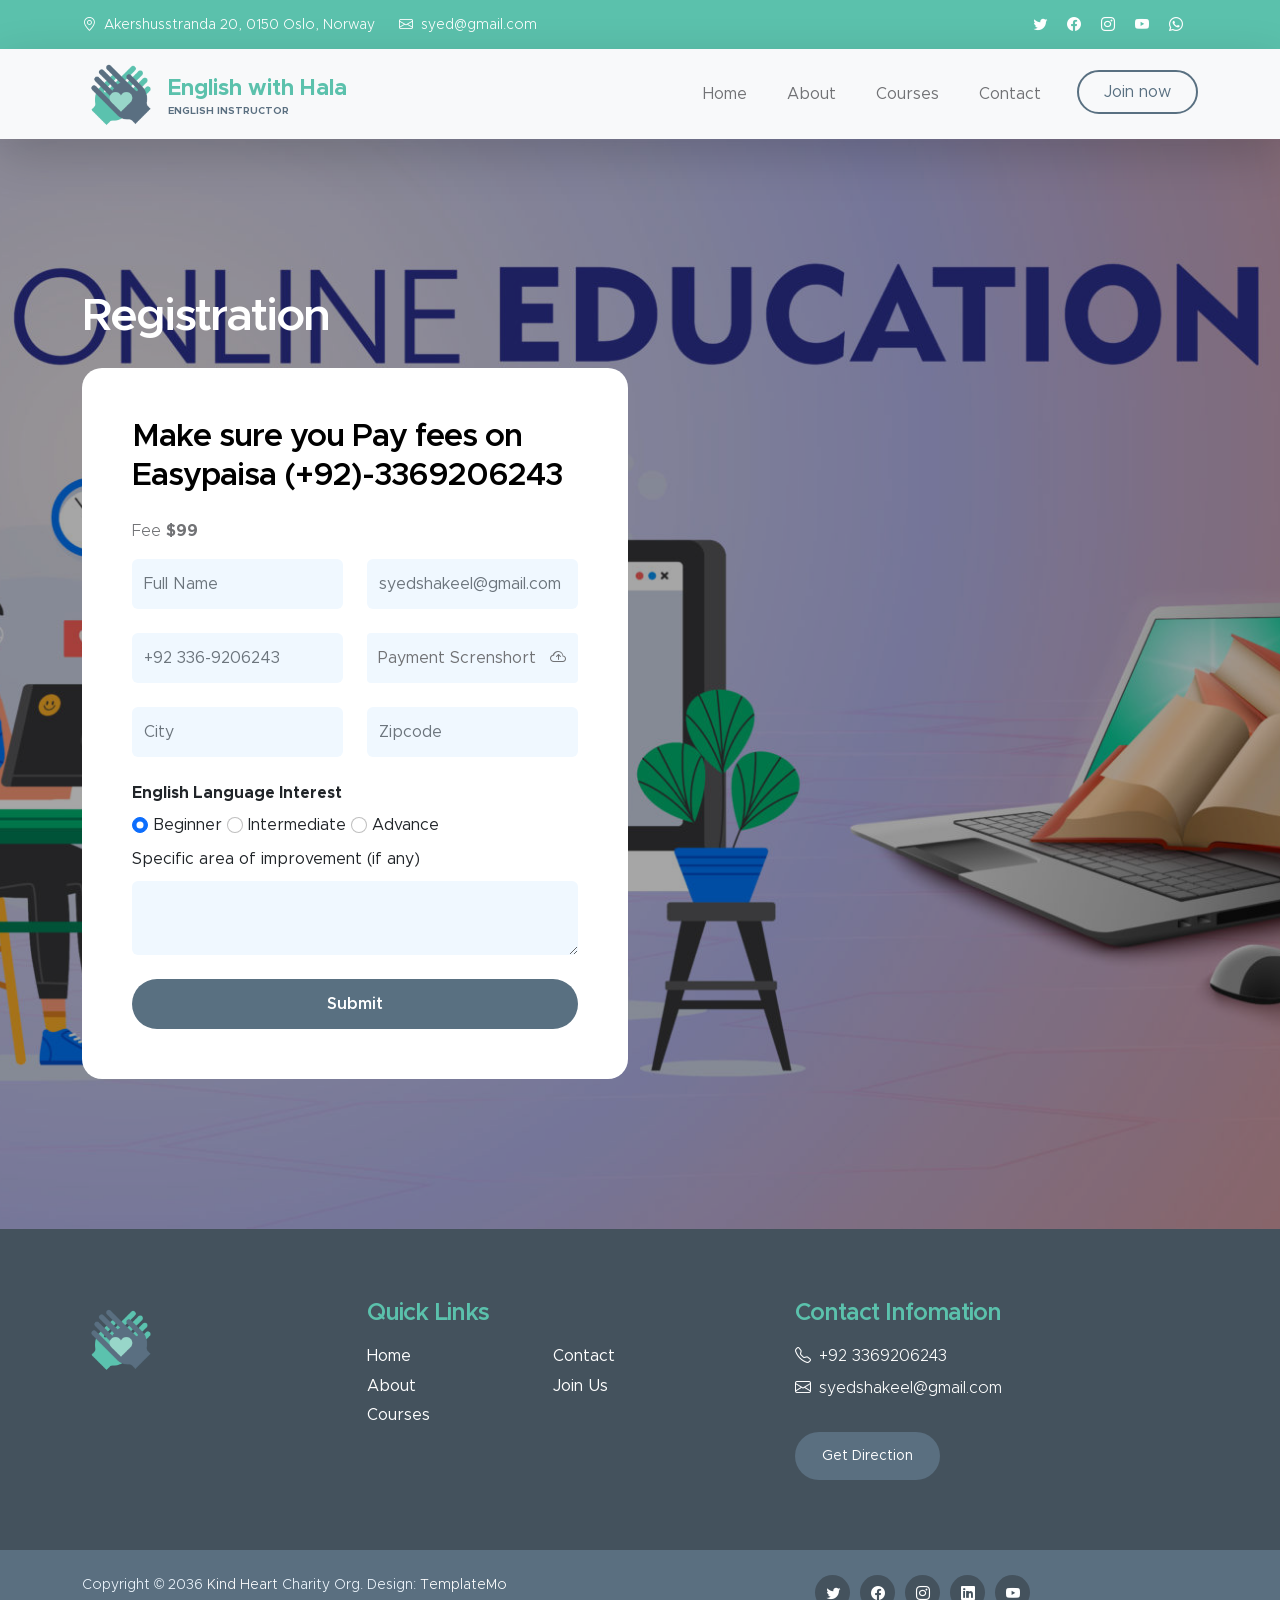
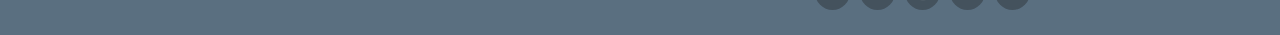
<file: registration.html>
<!doctype html>
<html lang="en">
    <head>
        <meta charset="utf-8">
        <meta name="viewport" content="width=device-width, initial-scale=1">

        <meta name="description" content="">
        <meta name="author" content="">

        <title>Hala brekhna</title>

        <!-- CSS FILES -->        
        <link href="css/bootstrap.min.css" rel="stylesheet">

        <link href="css/bootstrap-icons.css" rel="stylesheet">

        <link href="css/templatemo-kind-heart-charity.css" rel="stylesheet">
<!--

TemplateMo 581 Kind Heart Charity

https://templatemo.com/tm-581-kind-heart-charity

-->
    </head>
    
    <body>

        <header class="site-header">
            <div class="container">
                <div class="row">
                    
                    <div class="col-lg-8 col-12 d-flex flex-wrap">
                        <p class="d-flex me-4 mb-0">
                            <i class="bi-geo-alt me-2"></i>
                            Akershusstranda 20, 0150 Oslo, Norway
                        </p>

                        <p class="d-flex mb-0">
                            <i class="bi-envelope me-2"></i>

                            <a href="mailto:info@company.com">
                                syed@gmail.com
                            </a>
                        </p>
                    </div>

                    <div class="col-lg-3 col-12 ms-auto d-lg-block d-none">
                        <ul class="social-icon">
                            <li class="social-icon-item">
                                <a href="#" class="social-icon-link bi-twitter"></a>
                            </li>

                            <li class="social-icon-item">
                                <a href="#" class="social-icon-link bi-facebook"></a>
                            </li>

                            <li class="social-icon-item">
                                <a href="#" class="social-icon-link bi-instagram"></a>
                            </li>

                            <li class="social-icon-item">
                                <a href="#" class="social-icon-link bi-youtube"></a>
                            </li>

                            <li class="social-icon-item">
                                <a href="#" class="social-icon-link bi-whatsapp"></a>
                            </li>
                        </ul>
                    </div>

                </div>
            </div>
        </header>

        <nav class="navbar navbar-expand-lg bg-light shadow-lg">
            <div class="container">
                <a class="navbar-brand" href="index.html">
                    <img src="images/logo.png" class="logo img-fluid" alt="">
                    <span>
                        English with Hala
                        <small>English Instructor</small>
                    </span>
                </a>

                <button class="navbar-toggler" type="button" data-bs-toggle="collapse" data-bs-target="#navbarNav" aria-controls="navbarNav" aria-expanded="false" aria-label="Toggle navigation">
                    <span class="navbar-toggler-icon"></span>
                </button>

                <div class="collapse navbar-collapse" id="navbarNav">
                    <ul class="navbar-nav ms-auto">
                        <li class="nav-item">
                            <a class="nav-link click-scroll" href="index.html#section_1">Home</a>
                        </li>

                        <li class="nav-item">
                            <a class="nav-link click-scroll" href="index.html#section_2">About</a>
                        </li>

                        <li class="nav-item">
                            <a class="nav-link click-scroll" href="index.html#section_3">Courses</a>
                        </li>

                        <li class="nav-item">
                            <a class="nav-link click-scroll" href="index.html#section_4">Contact</a>
                        </li>

                        <li class="nav-item ms-3">
                            <a class="nav-link custom-btn custom-border-btn btn" href="donate.html">Join now</a>
                        </li>
                    </ul>
                </div>
            </div>
        </nav>

        <main>

            <section class="donate-section">
                <div class="section-overlay"></div>
                <div class="container">
                    <div class="row">
                        <div class="col-lg-6 col-12">
                            <h2 class="text-white mb-4">Registration</h2>

                            <form class="custom-form volunteer-form mb-5 mb-lg-0" action="#" method="post" role="form">
                                <h3 class="mb-4">Make sure you Pay fees on Easypaisa (+92)-3369206243</h3>
                                <p>Fee <strong>$99</strong> </p>
                                <div class="row">
                                    <div class="col-lg-6 col-12">
                                        <input type="text" name="volunteer-name" id="volunteer-name" class="form-control" placeholder="Full Name" required>
                                    </div>

                                    <div class="col-lg-6 col-12">    
                                        <input type="email" name="volunteer-email" id="volunteer-email" pattern="[^ @]*@[^ @]*" class="form-control" placeholder="syedshakeel@gmail.com" required>
                                    </div>

                                    <div class="col-lg-6 col-12">
                                        <input type="text" name="Contact" id="volunte" class="form-control" placeholder="+92 336-9206243" required>
                                    </div>
                                    <div class="col-lg-6 col-12">
                                        <div class="input-group input-group-file">
                                            <input type="file" class="form-control" id="inputGroupFile02">
                                            
                                            <label class="input-group-text" for="inputGroupFile02">Payment Screnshort</label>

                                            <i class="bi-cloud-arrow-up ms-auto"></i>
                                        </div>
                                    </div>
                                    <div class="col-lg-6 col-12">
                                        <input type="text" name="City" id="" class="form-control" placeholder="City" required>
                                    </div>
                                    <div class="col-lg-6 col-12">
                                        <input type="text" name="Zipcode" id="" class="form-control" placeholder="Zipcode" required>
                                    </div>
                                    <div class="col-lg-6 col-12">
                                    <h7><strong>English Language Interest</strong>  </h7>
                                </div>
                                <div class="col-lg-12 col-12 mt-2">
                                    <input class="form-check-input" type="radio" name="flexRadioDefault" id="flexRadioDefault2" checked>
                                        <label class="form-check-label" for="flexRadioDefault2">Beginner</label>
                                            <input class="form-check-input" type="radio" name="flexRadioDefault" id="flexRadioDefault1">
                                            <label class="form-check-label" for="flexRadioDefault1">Intermediate</label>    
                                            <input class="form-check-input" type="radio" name="flexRadioDefault" id="flexRadioDefault3">
                                            <label class="form-check-label" for="flexRadioDefault1">Advance</label>
                                </div>
                                <div class="col-lg-12">
                                    <label for="Any">Specific area of improvement (if any)</label>
                                    <textarea name="" class="form-control"  id=""></textarea>
                                </div>
                                </div>
                                <button type="submit" class="form-control">Submit</button>
                            </form>
                        
                </div>

                    </div>
                </div>
            </section>
        </main>

        <footer class="site-footer">
            <div class="container">
                <div class="row">
                    <div class="col-lg-3 col-12 mb-4">
                        <img src="images/logo.png" class="logo img-fluid" alt="">
                    </div>

                    <div class="col-lg-4 col-md-6 col-12 mb-4">
                        <h5 class="site-footer-title mb-3">Quick Links</h5>

                        <ul class="footer-menu">
                            <li class="footer-menu-item"><a href="#" class="footer-menu-link">Home</a></li>

                            <li class="footer-menu-item"><a href="#" class="footer-menu-link">About</a></li>

                            <li class="footer-menu-item"><a href="#" class="footer-menu-link">Courses</a></li>

                            <li class="footer-menu-item"><a href="#" class="footer-menu-link">Contact</a></li>

                            <li class="footer-menu-item"><a href="#" class="footer-menu-link">Join Us</a></li>
                        </ul>
                    </div>

                    <div class="col-lg-4 col-md-6 col-12 mx-auto">
                        <h5 class="site-footer-title mb-3">Contact Infomation</h5>

                        <p class="text-white d-flex mb-2">
                            <i class="bi-telephone me-2"></i>

                            <a href="tel: 120-240-9600" class="site-footer-link">
                                +92 3369206243
                            </a>
                        </p>

                        <p class="text-white d-flex">
                            <i class="bi-envelope me-2"></i>

                            <a href="mailto:info@yourgmail.com" class="site-footer-link">
                                    syedshakeel@gmail.com
                            </a>
                        </p>

                       

                        <a href="#" class="custom-btn btn mt-3">Get Direction</a>
                    </div>
                </div>
            </div>

            <div class="site-footer-bottom">
                <div class="container">
                    <div class="row">

                        <div class="col-lg-6 col-md-7 col-12">
                            <p class="copyright-text mb-0">Copyright © 2036 <a href="#">Kind Heart</a> Charity Org.
                        	Design: <a href="https://templatemo.com" target="_blank">TemplateMo</a></p>
                        </div>
                        
                        <div class="col-lg-6 col-md-5 col-12 d-flex justify-content-center align-items-center mx-auto">
                            <ul class="social-icon">
                                <li class="social-icon-item">
                                    <a href="https://www.instagram.com/syed_shakeel_bacha?utm_source=qr&igsh=YzU1NGVlODEzOA== " class="social-icon-link bi-twitter"></a>
                                </li>

                                <li class="social-icon-item">
                                    <a href="https://www.instagram.com/syed_shakeel_bacha?utm_source=qr&igsh=YzU1NGVlODEzOA== " class="social-icon-link bi-facebook"></a>
                                </li>

                                <li class="social-icon-item">
                                    <a href="https://www.instagram.com/syed_shakeel_bacha?utm_source=qr&igsh=YzU1NGVlODEzOA== " class="social-icon-link bi-instagram"></a>
                                </li>

                                <li class="social-icon-item">
                                    <a href="https://www.linkedin.com/in/syed-shakeel-bacha-b88223253?utm_source=share&utm_campaign=share_via&utm_content=profile&utm_medium=android_app " class="social-icon-link bi-linkedin"></a>
                                </li>

                                <li class="social-icon-item">
                                    <a href="https://www.instagram.com/syed_shakeel_bacha?utm_source=qr&igsh=YzU1NGVlODEzOA== " class="social-icon-link bi-youtube"></a>
                                </li>
                            </ul>
                        </div>
                        
                    </div>
                </div>
            </div>
        </footer>

        <!-- JAVASCRIPT FILES -->
        <script src="js/jquery.min.js"></script>
        <script src="js/bootstrap.min.js"></script>
        <script src="js/jquery.sticky.js"></script>
        <script src="js/counter.js"></script>
        <script src="js/custom.js"></script>

    </body>
</html>
</file>
<file: css/templatemo-kind-heart-charity.css>
/*

TemplateMo 581 Kind Heart Charity

https://templatemo.com/tm-581-kind-heart-charity

*/



@font-face {
    font-family: 'Metropolis';
    src: url('../fonts/Metropolis/Metropolis-Regular.woff2') format('woff2'),
        url('../fonts/Metropolis/Metropolis-Regular.woff') format('woff');
    font-weight: normal;
    font-style: normal;
    font-display: swap;
}

@font-face {
    font-family: 'Metropolis';
    src: url('../fonts/Metropolis/Metropolis-Light.woff2') format('woff2'),
        url('../fonts/Metropolis/Metropolis-Light.woff') format('woff');
    font-weight: 300;
    font-style: normal;
    font-display: swap;
}

@font-face {
    font-family: 'Metropolis';
    src: url('../fonts/Metropolis/Metropolis-SemiBold.woff2') format('woff2'),
        url('../fonts/Metropolis/Metropolis-SemiBold.woff') format('woff');
    font-weight: 600;
    font-style: normal;
    font-display: swap;
}

@font-face {
    font-family: 'Metropolis';
    src: url('../fonts/Metropolis/Metropolis-Bold.woff2') format('woff2'),
        url('../fonts/Metropolis/Metropolis-Bold.woff') format('woff');
    font-weight: bold;
    font-style: normal;
    font-display: swap;
}

/*---------------------------------------
  CUSTOM PROPERTIES ( VARIABLES )             
-----------------------------------------*/
:root {
  --white-color:                  #ffffff;
  --primary-color:                #5bc1ac;
  --secondary-color:              #5a6f80;
  --section-bg-color:             #f0f8ff;
  --site-footer-bg-color:         #44525d;
  --custom-btn-bg-color:          #597081;
  --custom-btn-bg-hover-color:    #5bc1ac;
  --dark-color:                   #000000;
  --p-color:                      #717275;
  --border-color:                 #e9eaeb;

  --body-font-family:             'Metropolis', sans-serif;

  --h1-font-size:                 52px;
  --h2-font-size:                 46px;
  --h3-font-size:                 32px;
  --h4-font-size:                 28px;
  --h5-font-size:                 24px;
  --h6-font-size:                 22px;
  --p-font-size:                  16px;
  --btn-font-size:                18px;
  --copyright-font-size:          14px;

  --border-radius-large:          100px;
  --border-radius-medium:         20px;
  --border-radius-small:          10px;

  --font-weight-light:            300;
  --font-weight-normal:           400;
  --font-weight-semibold:         600;
  --font-weight-bold:             700;
}

body {
  background-color: var(--white-color);
  font-family: var(--body-font-family); 
}


/*---------------------------------------
  TYPOGRAPHY               
-----------------------------------------*/

h2,
h3,
h4,
h5,
h6 {
  color: var(--dark-color);
}

h1,
h2,
h3,
h4,
h5,
h6 {
  font-weight: var(--font-weight-semibold);
  letter-spacing: -1px;
}

h1 {
  font-size: var(--h1-font-size);
  font-weight: var(--font-weight-bold);
  letter-spacing: -2px;
}

h2 {
  color: var(--secondary-color);
  font-size: var(--h2-font-size);
  letter-spacing: -2px;
}

h3 {
  font-size: var(--h3-font-size);
}

h4 {
  font-size: var(--h4-font-size);
}

h5 {
  color: var(--primary-color);
  font-size: var(--h5-font-size);
}

h6 {
  font-size: var(--h6-font-size);
}

p {
  color: var(--p-color);
  font-size: var(--p-font-size);
  font-weight: var(--font-weight-light);
}

ul li {
  color: var(--p-color);
  font-size: var(--p-font-size);
  font-weight: var(--font-weight-normal);
}

a, 
button {
  touch-action: manipulation;
  transition: all 0.3s;
}

a {
  color: var(--p-color);
  text-decoration: none;
}

a:hover {
  color: var(--primary-color);
}

b,
strong {
  font-weight: var(--font-weight-bold);
}


/*---------------------------------------
  SECTION               
-----------------------------------------*/
.section-padding {
  padding-top: 100px;
  padding-bottom: 100px;
}

.section-bg {
  background-color: var(--section-bg-color);
}

.section-overlay {
  background: rgba(0, 0, 0, 0.35);
  position: absolute;
  top: 0;
  left: 0;
  pointer-events: none;
  width: 100%;
  height: 100%;
}

.section-overlay + .container {
  position: relative;
}


/*---------------------------------------
  CUSTOM BLOCK               
-----------------------------------------*/
.custom-block-wrap {
  background: var(--white-color);
  border-radius: var(--border-radius-medium);
  position: relative;
  overflow: hidden;
  transition: all 0.5s;
}

.custom-block-wrap:hover {
  box-shadow: 0 1rem 3rem rgba(0,0,0,.175);
}

.custom-block-body {
  padding: 30px;
}

.custom-block-image {
  display: block;
  width: 100%;
  height: 100%;
  object-fit: cover;
}

.custom-block .custom-btn {
  border-radius: 0;
  display: block;
}


/*---------------------------------------
  PROGRESS BAR               
-----------------------------------------*/
.progress {
  background: var(--border-color);
  height: 5px;
}

.progress-bar {
  background: var(--secondary-color);
}


/*---------------------------------------
  CUSTOM ICON COLOR               
-----------------------------------------*/
.custom-icon {
  color: var(--secondary-color);
}


/*---------------------------------------
  CUSTOM LIST               
-----------------------------------------*/
.custom-list {
  margin-bottom: 0;
  padding-left: 0;
}

.custom-list-item {
  list-style: none;
  margin-top: 10px;
  margin-bottom: 10px;
}


/*---------------------------------------
  CUSTOM TEXT BOX               
-----------------------------------------*/
.custom-text-box {
  background: var(--white-color);
  border-radius: var(--border-radius-medium);
  margin-bottom: 24px;
  padding: 40px;
}

.custom-text-box-image {
  border-radius: var(--border-radius-medium);
  width: 100%;
  height: 100%;
  object-fit: cover;
}

.custom-text-box-icon {
  background: var(--section-bg-color);
  border-radius: var(--border-radius-large);
  color: var(--secondary-color);
  font-size: var(--h6-font-size);
  text-align: center;
  display: inline-block;
  vertical-align: middle;
  width: 25px;
  height: 25px;
  line-height: 30px;
}


/*---------------------------------------
  AVATAR IMAGE - TESTIMONIAL, AUTHOR               
-----------------------------------------*/
.avatar-image {
  border-radius: var(--border-radius-large);
  width: 65px;
  height: 65px;
  object-fit: cover;
}


/*---------------------------------------
  CUSTOM BUTTON               
-----------------------------------------*/
.custom-btn {
  background: var(--secondary-color);
  border: 2px solid transparent;
  border-radius: var(--border-radius-large);
  color: var(--white-color);
  font-size: var(--btn-font-size);
  font-weight: var(--font-weight-normal);
  line-height: normal;
  padding: 15px 25px;
}

.navbar-expand-lg .navbar-nav .nav-link.custom-btn {
  color: var(--custom-btn-bg-color);
  margin-top: 8px;
  padding: 12px 25px;
}

.custom-btn:hover {
  background: var(--primary-color);
  color: var(--white-color);
}

.custom-border-btn {
  background: transparent;
  border: 2px solid var(--custom-btn-bg-color);
  color: var(--primary-color);
}

.navbar-expand-lg .navbar-nav .nav-link.custom-btn:hover,
.custom-border-btn:hover {
  background: var(--custom-btn-bg-hover-color);
  border-color: transparent;
  color: var(--white-color);
}


/*---------------------------------------
  NAVIGATION              
-----------------------------------------*/
.navbar {
  background: var(--white-color);
  z-index: 9;
  padding-top: 0;
  padding-bottom: 0;
}

.navbar-brand {
  color: var(--primary-color);
  font-size: var(--h6-font-size);
  font-weight: var(--font-weight-bold);
}

.navbar-brand span {
  display: inline-block;
  vertical-align: middle;
}

.navbar-brand small {
  color: var(--secondary-color);
  display: block;
  font-size: 10px;
  line-height: normal;
  text-transform: uppercase;
}

.logo {
  width: 80px;
  height: auto;
}

.navbar-expand-lg .navbar-nav .nav-link {
  margin-right: 0;
  margin-left: 0;
  padding: 20px;
}

.navbar-nav .nav-link {
  display: inline-block;
  color: var(--p-color);
  font-size: var(--p-font-size);
  font-weight: var(--font-weight-medium);
  position: relative;
  padding-top: 15px;
  padding-bottom: 15px;
}

.navbar-nav .nav-link.active, 
.navbar-nav .nav-link:hover {
  background: transparent;
  color: var(--primary-color);
}

.dropdown-menu {
  background: var(--white-color);
  box-shadow: 0 1rem 3rem rgba(0,0,0,.175);
  border: 0;
  max-width: 50px;
  padding: 0;
  margin-top: 20px;
}

.dropdown-item {
  display: inline-block;
  color: var(--p-bg-color);
  font-size: var(--menu-font-size);
  font-weight: var(--font-weight-medium);
  position: relative;
  padding-top: 10px;
  padding-bottom: 10px;
}

.dropdown-menu li:last-child .dropdown-item {
  padding-top: 0;
}

.dropdown-item.active, 
.dropdown-item:active,
.dropdown-item:focus, 
.dropdown-item:hover {
  background: transparent;
  color: var(--primary-color);
}

.dropdown-toggle::after {
  content: "\f282";
  display: inline-block;
  font-family: bootstrap-icons !important;
  font-size: var(--copyright-font-size);
  font-style: normal;
  font-weight: normal !important;
  font-variant: normal;
  text-transform: none;
  line-height: 1;
  vertical-align: -.125em;
  -webkit-font-smoothing: antialiased;
  -moz-osx-font-smoothing: grayscale;
  position: relative;
  left: 2px;
  border: 0;
}

@media screen and (min-width: 992px) {
  .dropdown:hover .dropdown-menu {
    display: block;
    margin-top: 0;
  }
}

.navbar-toggler {
  border: 0;
  padding: 0;
  cursor: pointer;
  margin: 0;
  width: 30px;
  height: 35px;
  outline: none;
}

.navbar-toggler:focus {
  outline: none;
  box-shadow: none;
}

.navbar-toggler[aria-expanded="true"] .navbar-toggler-icon {
  background: transparent;
}

.navbar-toggler[aria-expanded="true"] .navbar-toggler-icon:before,
.navbar-toggler[aria-expanded="true"] .navbar-toggler-icon:after {
  transition: top 300ms 50ms ease, -webkit-transform 300ms 350ms ease;
  transition: top 300ms 50ms ease, transform 300ms 350ms ease;
  transition: top 300ms 50ms ease, transform 300ms 350ms ease, -webkit-transform 300ms 350ms ease;
  top: 0;
}

.navbar-toggler[aria-expanded="true"] .navbar-toggler-icon:before {
  transform: rotate(45deg);
}

.navbar-toggler[aria-expanded="true"] .navbar-toggler-icon:after {
  transform: rotate(-45deg);
}

.navbar-toggler .navbar-toggler-icon {
  background: var(--dark-color);
  transition: background 10ms 300ms ease;
  display: block;
  width: 30px;
  height: 2px;
  position: relative;
}

.navbar-toggler .navbar-toggler-icon:before,
.navbar-toggler .navbar-toggler-icon:after {
  transition: top 300ms 350ms ease, -webkit-transform 300ms 50ms ease;
  transition: top 300ms 350ms ease, transform 300ms 50ms ease;
  transition: top 300ms 350ms ease, transform 300ms 50ms ease, -webkit-transform 300ms 50ms ease;
  position: absolute;
  right: 0;
  left: 0;
  background: var(--dark-color);
  width: 30px;
  height: 2px;
  content: '';
}

.navbar-toggler .navbar-toggler-icon::before {
  top: -8px;
}

.navbar-toggler .navbar-toggler-icon::after {
  top: 8px;
}


/*---------------------------------------
  SITE HEADER              
-----------------------------------------*/
.site-header {
  background: var(--primary-color);
  padding-top: 15px;
  padding-bottom: 10px;
}

.site-header p,
.site-header p a,
.site-header .social-icon-link {
  color: var(--white-color);
  font-size: var(--copyright-font-size);
}

.site-header .social-icon {
  text-align: right;
}

.site-header .social-icon-link {
  background: transparent;
  width: inherit;
  height: inherit;
  line-height: inherit;
  margin-right: 15px;
}


/*---------------------------------------
  HERO & HERO SLIDE         
-----------------------------------------*/
hero-section-full-height {
  height: 680px;
  min-height: 680px;
  position: relative;
}

.carousel:hover .carousel-control-next-icon, 
.carousel:hover .carousel-control-prev-icon {
  opacity: 1;
}

#hero-slide .carousel-item {
  height: 680px;
  min-height: 680px;
}

#hero-slide .carousel-caption {
  background: var(--white-color);
  clip-path: polygon(100% 100%, 100% 150px, 0 100%);
  color: var(--secondary-color);
  top: 1px;
  bottom: -1px;
  right: 0;
  left: auto;
  text-align: right;
  min-width: 680px;
  min-height: 680px;
  padding: 100px 100px 50px 100px;
}

.carousel-image {
  display: block;
  width: 100%;
  min-height: 680px;
}

#hero-slide .carousel-indicators-wrap {
  position: absolute;
  bottom: 0;
  right: 0;
  left: 0;
}

#hero-slide .carousel-indicators {
  margin-right: 0;
  margin-left: 22px;
  justify-content: inherit;
}

.carousel-control-next, 
.carousel-control-prev {
  opacity: 1;
}

.carousel-control-next-icon, 
.carousel-control-prev-icon {
  background-color: var(--secondary-color);
  border-radius: var(--border-radius-large);
  background-size: 60% 60%;
  width: 80px;
  height: 80px;
  opacity: 0;
  transition: all 0.5s;
}

.carousel-control-next-icon:hover, 
.carousel-control-prev-icon:hover {
  background-color: var(--primary-color);
}

.carousel-item strong{
  color: var(--custom-btn-bg-hover-color);
}
/*---------------------------------------
  FEATURE BLOCK              
-----------------------------------------*/
.featured-block {
  text-align: center;
  transition: all 0.5s ease;
  min-height: 256px;
  padding: 15px;
}

.featured-block:hover {
  background: var(--white-color);
  border-radius: var(--border-radius-medium);
  box-shadow: 0 1rem 3rem rgba(0,0,0,.175);
}

.featured-block:hover .featured-block-image {
  transform: scale(0.75);
}

.featured-block-image {
  display: block;
  margin: auto;
  transition: all 0.5s;
}

.featured-block:hover .featured-block-text {
  margin-top: 0;
}

.featured-block-text {
  color: var(--primary-color);
  font-size: var(--h5-font-size);
  margin-top: 20px;
  transition: all 0.5s;
}


.hero-section img{
  margin-right:auto;
  width: 100%;
  height: 600px;
  object-fit:contain;
}
.thumb-1{

}
/*---------------------------------------
  FEATURE BLOCK              
-----------------------------------------*/
.featured-block {
  text-align: center;
  transition: all 0.5s ease;
  min-height: 256px;
  padding: 15px;
}

.featured-block:hover {
  background: var(--white-color);
  border-radius: var(--border-radius-medium);
  box-shadow: 0 1rem 3rem rgba(0,0,0,.175);
}

.featured-block:hover .featured-block-image {
  transform: scale(0.75);
}

.featured-block-image {
  display: block;
  margin: auto;
  transition: all 0.5s;
}

.featured-block:hover .featured-block-text {
  margin-top: 0;
}

.featured-block-text {
  color: var(--primary-color);
  font-size: var(--h5-font-size);
  margin-top: 20px;
  transition: all 0.5s;
}


/*---------------------------------------
  ABOUT              
-----------------------------------------*/
.about-section {
  background-repeat: no-repeat;
  background-position: center;
  background-size: cover;
}

.about-image {
  border-radius: var(--border-radius-medium);
  display: block;
  width: 350px;
  height: 400px;
  object-fit: cover;
}


.custom-text-block {
  padding: 60px 40px;
}

#section_2 img{
  background: url("../images/slide/123.jpg");
  object-fit: cover;
}

#img_123:hover{
box-shadow:black;
}

/*---------------------------------------
  COUNTER NUMBERS              
-----------------------------------------*/
.counter-thumb {
  margin: 20px;
  margin-bottom: 0;
}

.counter-number,
.counter-text {
  color: var(--secondary-color);
  display: block;
}

.counter-number,
.counter-number-text {
  color: var(--primary-color);
  font-size: var(--h1-font-size);
  font-weight: var(--font-weight-bold);
  line-height: normal;
}


/*---------------------------------------
  VOLUNTEER              
-----------------------------------------*/
.volunteer-section {
  background: var(--secondary-color);
  position: relative;
  overflow: hidden;
}

.volunteer-section::after {
  content: "";
  background: var(--primary-color);
  border-radius: 50%;
  position: absolute;
  bottom: -110px;
  right: -80px;
  width: 350px;
  height: 350px;
}

.volunteer-form {
  background: var(--white-color);
  border-radius: var(--border-radius-medium);
  padding: 50px;
}

.volunteer-image {
  border-radius: 100%;
  display: block;
  margin: auto;
  width: 300px;
  height: 300px;
  object-fit: cover;
}

.volunteer-section .custom-block-body {
  max-width: 440px;
  margin: 0 auto;
}

.volunteer-section .custom-block-body p {
  line-height: 1.7;
}


/*---------------------------------------
  DONATE              
-----------------------------------------*/
.donate-section {
  background-image: url("../images/slide/10-Ways-To-Cope-Up-With-Online-Classes-scaled.jpg");
  background-repeat: no-repeat;
  background-position: center;
  background-size: cover;
  position: relative;
  padding-top: 150px;
  padding-bottom: 150px;
}
.donate-form {
  background: var(--white-color);
  border-radius: var(--border-radius-medium);
  position: relative;
  overflow: hidden;
  padding: 50px;
}


/*---------------------------------------
  NEWS         
-----------------------------------------*/
.news-detail-header-section {
  background-image: url('../images/news/close-up-volunteer-oganizing-stuff-donation.jpg');
  background-repeat: no-repeat;
  background-position: center;
  background-size: cover;
  position: relative;
  padding-top: 150px;
  padding-bottom: 150px;
}

.news-block-top {
  border-radius: var(--border-radius-medium);
  position: relative;
  overflow: hidden;
}

.news-block-two-col-image-wrap {
  border-radius: var(--border-radius-small);
  position: relative;
  overflow: hidden;
  width: 150px;
  margin-right: 20px;
}

.news-category-block {
  background: var(--secondary-color);
  position: absolute;
  bottom: 0;
  right: 0;
  left: 0;
  padding: 10px 20px;
}

.news-category-block .category-block-link {
  color: var(--white-color);
  margin-right: 10px;
}

.news-block-info {
  padding-top: 10px;
  padding-bottom: 10px;
}

.news-block-title-link {
  color: var(--dark-color);
}

.news-detail-image {
  display: block;
  border-radius: var(--border-radius-medium);
}

blockquote {
  background: var(--section-bg-color);
  border-radius: var(--border-radius-small);
  font-size: var(--h5-font-size);
  font-weight: var(--font-weight-semibold);
  color: var(--site-footer-bg-color);
  margin-top: 30px;
  margin-bottom: 30px;
  padding: 90px 50px 50px 50px;
  text-align: center;
}

blockquote::before {
  content: "“";
  color: var(--custom-btn-bg-color);
  font-size: 100px;
  line-height: 1rem;
  display: block;
}

.author-comment-link {
  font-size: var(--copyright-font-size);
  font-weight: var(--font-weight-semibold);
}

.search-form {
  margin-top: 20px;
}

.category-block,
.subscribe-form {
  margin-top: 40px;
  margin-bottom: 40px;
}

.category-block-link {
  font-size: var(--copyright-font-size);
  margin-top: 5px;
  margin-bottom: 5px;
}

.category-block-link:hover {
  color: var(--primary-color);
}

.badge {
  background: var(--secondary-color);
  border-radius: var(--border-radius-medium);
  font-weight: var(--font-weight-normal);
  line-height: normal;
  padding-bottom: 2px;
}

.tags-block-link {
  border: 1px solid var(--border-color);
  border-radius: var(--border-radius-medium);
  display: inline-block;
  font-size: var(--copyright-font-size);
  line-height: normal;
  margin-right: 10px;
  margin-top: 5px;
  margin-bottom: 5px;
  padding: 8px 15px;
}

.tags-block-link:hover {
  border-color: var(--dark-color);
  color: var(--dark-color);
}

.cta-section {
  position: relative;
  overflow: hidden;
}

.cta-section::before {
  content: "";
  background-color: var(--primary-color);
  border-radius: 50%;
  position: absolute;
  top: -100px;
  left: -30px;
  margin: auto;
  width: 200px;
  height: 200px;
}

.cta-section::after {
  content: "";
  border: 20px solid var(--custom-btn-bg-color);
  border-radius: 50%;
  position: absolute;
  bottom: -100px;
  right: 0;
  left: 0;
  margin: auto;
  width: 150px;
  height: 150px;
}


/*---------------------------------------
  TESTIMONIAL CAROUSEL              
-----------------------------------------*/
.testimonial-section {
  position: relative;
  overflow: hidden;
  text-align: center;
}

.testimonial-section::before {
  content: "";
  background-color: var(--primary-color);
  border-radius: 50%;
  position: absolute;
  top: -100px;
  left: -30px;
  margin: auto;
  width: 250px;
  height: 250px;
}

.testimonial-section::after {
  content: "";
  background: var(--custom-btn-bg-color);
  border-radius: 50%;
  position: absolute;
  bottom: -110px;
  right: -80px;
  width: 350px;
  height: 350px;
}

#testimonial-carousel .carousel-caption {
  position: relative;
  right: 0;
  bottom: 0;
  left: 0;
}

#testimonial-carousel .carousel-title {
  background: var(--section-bg-color);
  line-height: normal;
  margin-bottom: 30px;
}

#testimonial-carousel .carousel-title::before {
  content: open-quote;
  color: var(--p-color);
  font-size: var(--h1-font-size);
  position: relative;
  top: 10px;
  right: 10px;
}

#testimonial-carousel .carousel-title::after {
  content: close-quote;
  color: var(--p-color);
  font-size: var(--h1-font-size);
  position: relative;
  top: 10px;
  left: 10px;
}

#testimonial-carousel .carousel-title {
  quotes: "“" "”" "‘" "’";
}

#testimonial-carousel .carousel-name {
  background: var(--primary-color);
  border-radius: var(--border-radius-medium);
  position: relative;
  overflow: hidden;
  padding: 10px 20px;
}

#testimonial-carousel .carousel-name::before {
  content: "";
  position: absolute;
  top: -10px;
  right: 0;
  left: 0;
  width: 0;
  height: 0;
  margin: auto;
  border-left: 10px solid transparent;
  border-right: 10px solid transparent;
  border-bottom: 10px solid var(--primary-color);
}

.carousel-name-title {
  font-weight: var(--font-weight-semibold);
}

#testimonial-carousel .carousel-indicators {
  position: relative;
  top: 150px;
  bottom: auto;
  margin-top: 50px;
  margin-bottom: 150px;
}

#testimonial-carousel .carousel-indicators li {
  text-indent: inherit;
  background: transparent;
  margin: 0 10px; 
}

#testimonial-carousel .carousel-indicators li,
#testimonial-carousel .carousel-indicators li::before {
  width: 45px;
  height: 45px; 
}

#testimonial-carousel .carousel-indicators .avatar-image {
  width: 45px;
  height: 45px; 
}

#testimonial-carousel .carousel-indicators .active,
#testimonial-carousel .carousel-indicators .active .avatar-image {
  background: transparent;
  width: 50px; 
  height: 50px;
}


/*---------------------------------------
  CONTACT               
-----------------------------------------*/
.contact-section {
  background: var(--white-color);
}

.contact-form {
  background: var(--section-bg-color);
  border-radius: var(--border-radius-small);
  padding: 40px;
}

.contact-info-wrap {
  padding-top: 40px;
}

.contact-image-wrap {
  border-bottom: 1px solid rgba(0, 0, 0, 0.05);
  margin-top: 20px;
  margin-bottom: 30px;
  padding-bottom: 30px;
  width: 100%;
}


/*---------------------------------------
  CUSTOM FORM               
-----------------------------------------*/
.custom-form .form-control,
.input-group-file {
  background-color: var(--section-bg-color);
  box-shadow: none;
  border: 0;
  color: var(--p-color);
  margin-bottom: 24px;
  padding-top: 13px;
  padding-bottom: 13px;
  outline: none;
}

.custom-form .form-control:hover,
.custom-form .form-control:focus {
  border-color: var(--secondary-color);
}

.custom-form label {
  margin-bottom: 10px;
}

.custom-form .form-check-group {
  margin-bottom: 20px;
}

.donate-form .form-check-group-donation-frequency {
  padding-right: 0;
}

.form-check-group-donation-frequency + .form-check-group-donation-frequency {
  padding-right: 12px;
  padding-left: 0;
}

.form-check-group-donation-frequency .form-check-label {
  font-weight: var(--font-weight-semibold);
}

#DonationFrequencyOne {
  border-top-right-radius: 0;
  border-bottom-right-radius: 0;
}

#DonationFrequencyMonthly {
  border-top-left-radius: 0;
  border-bottom-left-radius: 0;
}

.custom-form .form-check-radio {
  position: relative;
  height: 100%;
  padding-left: 0;
}

.custom-form .input-group-text {
  background: var(--secondary-color);
  border: 0;
  color: var(--white-color);
}

.custom-form .form-check-radio .form-check-label {
  position: absolute;
  top: 50%;
  left: 50%;
  transform: translate(-50%, -50%);
  text-align: center;
}

.form-check-radio .form-check-input[type=radio] {
  background-color: var(--section-bg-color);
  border-radius: .25rem;
  border: 0;
  box-shadow: none;
  outline: none;
  width: 100%;
  margin-top: 0;
  margin-left: 0;
  padding: 25px 50px;
  transition: all 0.5s;
}

.form-check-radio .form-check-input:checked[type=radio] {
  background-image: none;
}

.form-check-radio .form-check-input:checked[type=radio] + .form-check-label,
.form-check-radio .form-check-input:hover + .form-check-label,
.form-check-radio .form-check-input:checked + .form-check-label {
  color: var(--white-color);
}

.form-check-radio .form-check-input:hover,
.form-check-radio .form-check-input:checked {
  background-color: var(--secondary-color);
  border-color: var(--white-color);
}

.input-group-file {
  border-radius: .25rem;
  padding: 13px .75rem;
}

.input-group-file input[type=file] {
  width: 0.1px;
  height: 0.1px;
  opacity: 0;
  overflow: hidden;
  position: absolute;
  z-index: -1;
  padding: 0;
}

.input-group-file .input-group-text {
  background: transparent;
  color: inherit;
  margin-bottom: 0;
  padding: 0;
}

.custom-form button[type="submit"] {
  background: var(--custom-btn-bg-color);
  border: none;
  border-radius: var(--border-radius-large);
  color: var(--white-color);
  font-size: var(--p-font-size);
  font-weight: var(--font-weight-semibold);
  transition: all 0.3s;
  margin-bottom: 0;
}

.custom-form button[type="submit"]:hover,
.custom-form button[type="submit"]:focus {
  background: var(--custom-btn-bg-hover-color);
  border-color: transparent;
}


/*---------------------------------------
  CONTACT SEARCH & DONATE & SUBCRIBE FORM              
-----------------------------------------*/
.contact-form .form-control {
  background: var(--white-color);
}

.search-form {
  position: relative;
}

.search-form .form-control {
  padding-right: 50px;
}

.search-form button[type="submit"] {
  background: transparent;
  position: absolute;
  top: 0;
  right: 0;
  color: var(--p-color);
  width: 50px;
  padding: 12px;
}

.search-form button[type="submit"]:hover {
  background: transparent;
  color: var(--dark-color);
}

.subscribe-form {
  background: var(--section-bg-color);
  border-radius: var(--border-radius-small);
  padding: 30px;
}

.subscribe-form .form-control {
  background: var(--white-color);
}

.donate-form .form-control {
  margin-bottom: 0;
}


/*---------------------------------------
  SITE FOOTER              
-----------------------------------------*/
.site-footer {
  background-color: var(--site-footer-bg-color);
  padding-top: 70px;
}

.site-footer-bottom {
  background-color: var(--secondary-color);
  position: relative;
  z-index: 2;
  margin-top: 70px;
  padding-top: 25px;
  padding-bottom: 25px;
}

.site-footer-bottom a {
	color: var(--white-color);
}

.site-footer-bottom a:hover {
	color: #FF6;
}

.site-footer-link {
  color: var(--white-color);
}

.copyright-text {
  color: var(--section-bg-color);
  font-size: var(--copyright-font-size);
  margin-right: 30px;
}

.site-footer .custom-btn {
  font-size: var(--copyright-font-size);
}

.site-footer .custom-btn:hover {
  background: var(--primary-color);
}


/*---------------------------------------
  FOOTER MENU               
-----------------------------------------*/
.footer-menu {
  column-count: 2;
  margin: 0;
  padding: 0;
}

.footer-menu-item {
  list-style: none;
  display: block;
}

.footer-menu-link {
  font-size: var(--p-font-size);
  color: var(--white-color);
  display: inline-block;
  vertical-align: middle;
  margin-right: 10px;
  margin-bottom: 5px;
}


/*---------------------------------------
  SOCIAL ICON               
-----------------------------------------*/
.social-icon {
  margin: 0;
  padding: 0;
}

.social-icon-item {
  list-style: none;
  display: inline-block;
  vertical-align: top;
}

.social-icon-link {
  background: var(--site-footer-bg-color);
  border-radius: var(--border-radius-large);
  color: var(--white-color);
  font-size: var(--copyright-font-size);
  display: block;
  margin-right: 5px;
  text-align: center;
  width: 35px;
  height: 35px;
  line-height: 38px;
}

.social-icon-link:hover {
  background: var(--primary-color);
  color: var(--white-color);
}


/*---------------------------------------
  RESPONSIVE STYLES               
-----------------------------------------*/
@media screen and (min-width: 1600px) {
  .featured-block {
    min-height: inherit;
  }

  .volunteer-section::after {
    width: 450px;
    height: 450px;
  }
  
  .volunteer-image {
    width: 350px;
    height: 350px;
  }
}

@media screen and (max-width: 1170px) {
  #hero-slide .carousel-image {
    height: 100%;
    object-fit: cover;
  }
}

@media screen and (max-width: 991px) {
  h1 {
    font-size: 42px;
  }

  h2 {
    font-size: 36px;
  }

  h3 {
    font-size: 32px;
  }

  h4 {
    font-size: 28px;
  }

  h5 {
    font-size: 20px;
  }

  h6 {
    font-size: 18px;
  }

  .section-padding {
    padding-top: 50px;
    padding-bottom: 50px;
  }

  .hero-form {
    padding-bottom: 40px;
  }

  .donate-form {
    padding: 35px;
  }

  .navbar {
    padding-top: 6px;
    padding-bottom: 6px;
  }

  .navbar-expand-lg .navbar-nav {
    padding-bottom: 30px;
  }

  .navbar-expand-lg .navbar-nav .nav-link {
    padding: 8px 20px;
  }
  
  .dropdown:hover .dropdown-menu {
    display: block;
    position: relative;
    margin-top: 5px;
    margin-bottom: 20px;
    left: 20px;
  }

  .site-header .social-icon {
    text-align: left;
    margin-top: 5px;
  }

  .hero-section-full-height {
    height: inherit;
  }

  .carousel:hover .carousel-control-next-icon, 
  .carousel:hover .carousel-control-prev-icon {
    opacity: 1;
  }

  #hero-slide .carousel-item {
    height: inherit;
  }

  .carousel-control-prev {
    left: 12px;
  }

  .carousel-control-next {
    right: 12px;
  }

  .carousel-control-next-icon, 
  .carousel-control-prev-icon {
    opacity: 1;
    width: 60px;
    height: 60px;
  }

  .news-detail-header-section {
    padding-top: 100px;
    padding-bottom: 100px;
  }

  .cta-section::before {
    width: 150px;
    height: 150px;
  }

  .cta-section::after {
    bottom: -60px;
    width: 100px;
    height: 100px;
  }

  .cta-section .row {
    padding-top: 50px;
    padding-bottom: 50px;
  }

  .volunteer-section::after {
    width: 300px;
    height: 300px;
  }

  .testimonial-section::before {
    width: 150px;
    height: 150px;
  }

  .testimonial-section::after {
    width: 200px;
    height: 200px;
  }

  #testimonial-carousel .carousel-caption {
    padding-top: 0;
  }

  blockquote {
    padding: 70px 30px 30px 30px;
  }

  .about-image {
    width: inherit;
    height: 450px;
  }

  .volunteer-image {
    width: 250px;
    height: 250px;
    margin: 0;
  }

  .custom-text-block {
    padding: 20px 0 0 0;
  }

  .custom-text-box,
  .volunteer-form {
    padding: 30px;
  }

  .counter-number, 
  .counter-number-text {
    font-size: var(--h2-font-size);
  }

  .contact-info-wrap {
    padding-top: 0;
  }

  .site-footer {
    padding-top: 50px;
  }

  .copyright-text-wrap {
    justify-content: center;
  }

  .site-footer-bottom {
    text-align: center;
    margin-top: 50px;
  }

  .site-footer-bottom .footer-menu {
    margin-top: 10px;
    margin-bottom: 10px;
  }
}

@media screen and (max-width: 580px) {
  .hero-section-full-height,
  #hero-slide .carousel-item,
  .carousel-image {
    min-height: 520px;
  }

  #hero-slide .carousel-caption {
    clip-path: polygon(100% 100%, 100% 100px, 0 100%);
    padding-right: 50px;
    min-width: inherit;
    min-height: inherit;
  }
}

@media screen and (max-width: 480px) {
  h1 {
    font-size: 40px;
  }

  h2 {
    font-size: 28px;
  }

  h3 {
    font-size: 26px;
  }

  h4 {
    font-size: 22px;
  }

  h5 {
    font-size: 20px;
  }

  #hero-slide .carousel-caption {
    min-width: inherit;
    padding-bottom: 30px;
  }

  .carousel-control-next-icon, 
  .carousel-control-prev-icon {
    width: 45px;
    height: 45px;
  }

  .volunteer-image {
    width: 150px;
    height: 150px;
  }

  .volunteer-section::after {
    width: 200px;
    height: 200px;
  }

  .testimonial-section::before {
    top: -50px;
    width: 100px;
    height: 100px;
  }

  .testimonial-section::after {
    bottom: -150px;
    width: 200px;
    height: 200px;
  }

  .social-share .tags-block {
    margin-bottom: 10px;
  }

  .donate-form {
    padding: 25px;
  }
}
</file>
